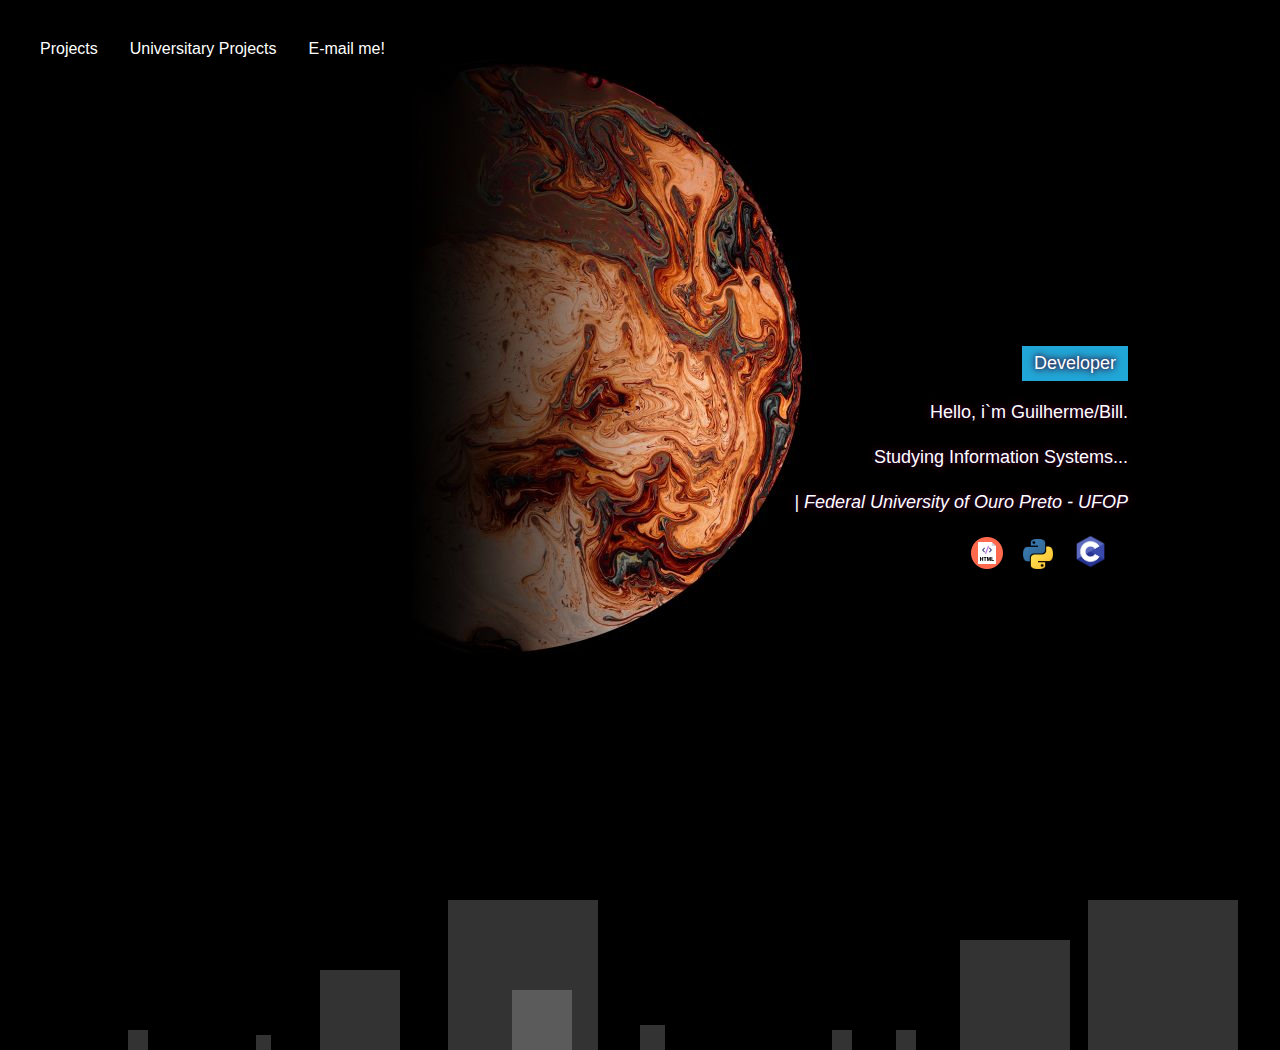
<file: index.html>
<!DOCTYPE html>
<html lang="en">
<head>
	<meta charset="utf-8">
	<meta name="viewport" content="width=device-width, initial-scale=1.0">
	<title>/| yksh.dev</title>
	<link rel = "icon" href ="images/icon.png" type = "image/x-icon">
	<link rel="stylesheet" type="text/css" href="./css/style.css">
</head>

<!-------------------------------------------------------------------------->

<body>

	<header>
		<div class="dropdown">
			<button class="dropbtn">Projects</button>
			<div class="dropdown-content">
			  <a href="https://github.com/devYaksha">Github Repositories</a>
			</div>
		  </div> 						<!--Dropdown buttons-->

		  <div class="dropdown">
			<button class="dropbtn">Universitary Projects</button>
			<div class="dropdown-content">
			  <a href="pdfs/Ia.pdf">Anxiety and Depression Diagnosis by AI</a>
			  <a href="pdfs/Iot.pdf">A review of Internet of Things (IoT)</a>
			</div>
		  </div> 

		  <div class="dropdown">
			<button class="dropbtn">E-mail me!</button>
			<div class="dropdown-content">
				<input id="email" type="email" inputmode="email">
				<input id="email-submit" type="submit" value="Send! :P" >
			</div>
		  </div> 

	</header>

		
<!-------------------------------------------------------------------------->

		<section id="about-me">
			<div class="container">
				<section class="animation">
					<div class="first"><div>Developer</div></div>
					<div class="second"><div>Desenvolvedor</div></div>	<!--Letters animation-->
					<div class="third"><div>デベロッパー</div></div>
				  </section></div>
			
			<p>Hello, i`m Guilherme/Bill.</p>
            <p>Studying Information Systems...</p>
            <cite><a href="https://www.ufop.br/noticias/institucional/ufop-entre-50-melhores-da-america-latina">| Federal University of Ouro Preto - UFOP</a> </cite>
			<p><a href="https://en.wikipedia.org/wiki/HTML"><img src="./images/html-flat.png" width="32">&nbsp &nbsp
			<img src="./images/pythonLogo.webp" width="30">&nbsp &nbsp
			<img src="./images/cLogo.webp" width="35"> &nbsp &nbsp 
			</a></p>

			
		</section>

<!-------------------------------------------------------------------------->

		<div id="animation-squares">
			<ul class="circles">
					<li></li>
					<li></li>
					<li></li>
					<li></li>
					<li></li>
					<li></li>
					<li></li>
					<li></li>
					<li></li>
					<li></li>
			</ul>
	</div >

<!-------------------------------------------------------------------------->


</body>
</file>
<file: css/style.css>
.animation {
  height:35px;
  overflow:hidden;
  margin-left: 1rem;
}

.animation > div > div {
  padding: 0.25rem 0.75rem;
  height:2.81rem;
  margin-bottom: 2.81rem;
  display:inline-block;
}

.animation div:first-child {
  animation: text-animation 8s infinite;
}

.first div {
  background-color:#20a7d8;
}
.second div {
  background-color:#CD921E;
}
.third div {
  background-color:#c10528;
}

@keyframes text-animation {
  0% {margin-top: 0;}
  10% {margin-top: 0;}
  20% {margin-top: -5.62rem;}
  30% {margin-top: -5.62rem;}
  40% {margin-top: -11.24rem;}
  60% {margin-top: -11.24rem;}
  70% {margin-top: -5.62rem;}
  80% {margin-top: -5.62rem;}
  90% {margin-top: 0;}
  100% {margin-top: 0;}
}


.circles{
  top: 0;
  left: 0;
  width: 100%;
  height: 100%;
  overflow: hidden;
}

.circles li{
  position: absolute;
  display: block;
  list-style: none;
  width: 20px;
  height: 20px;
  background: rgba(255, 255, 255, 0.2);
  animation: animate 25s linear infinite;
  bottom: -150px;
  
}

.circles li:nth-child(1){
  left: 25%;
  width: 80px;
  height: 80px;
  animation-delay: 0s;
}


.circles li:nth-child(2){
  left: 10%;
  width: 20px;
  height: 20px;
  animation-delay: 2s;
  animation-duration: 12s;
}

.circles li:nth-child(3){
  left: 70%;
  width: 20px;
  height: 20px;
  animation-delay: 4s;
}

.circles li:nth-child(4){
  left: 40%;
  width: 60px;
  height: 60px;
  animation-delay: 0s;
  animation-duration: 18s;
}

.circles li:nth-child(5){
  left: 65%;
  width: 20px;
  height: 20px;
  animation-delay: 0s;
}

.circles li:nth-child(6){
  left: 75%;
  width: 110px;
  height: 110px;
  animation-delay: 3s;
}

.circles li:nth-child(7){
  left: 35%;
  width: 150px;
  height: 150px;
  animation-delay: 7s;
}

.circles li:nth-child(8){
  left: 50%;
  width: 25px;
  height: 25px;
  animation-delay: 15s;
  animation-duration: 45s;
}

.circles li:nth-child(9){
  left: 20%;
  width: 15px;
  height: 15px;
  animation-delay: 2s;
  animation-duration: 35s;
}

.circles li:nth-child(10){
  left: 85%;
  width: 150px;
  height: 150px;
  animation-delay: 0s;
  animation-duration: 11s;
}



@keyframes animate {

  0%{
      transform: translateY(0) rotate(0deg);
      opacity: 1;
      border-radius: 0;
  }

  100%{
      transform: translateY(-1000px) rotate(720deg);
      opacity: 0;
      border-radius: 50%;
  }

}

/* Definições gerais */
body {
    font-family: 'Segoe UI', Tahoma, Geneva, Verdana, sans-serif;
    font-size: 18px;
    line-height: 1.5;
    margin: 100;
    padding: 0;
    background-image: url(../images/background.jpg);
    background-size: contain;
    background-repeat: no-repeat;
    background-color: black;

    
  

  }

  
  
   /* Dropdown Button */
.dropbtn {
  background-color: #000000;
  color: white;
  padding: 16px;
    font-size: 16px;
    border: none;
  }
  
  /* The container <div> - needed to position the dropdown content */
  .dropdown {
    position: relative;
    display: inline-block;
  }
  
  /* Dropdown Content (Hidden by Default) */
  .dropdown-content {
  display: none;
    position: absolute;
    background-color: #000000;
    min-width: 160px;
    box-shadow: 0px 8px 16px 0px rgba(0,0,0,0.2);
    z-index: 1;
  }
  
  /* Links inside the dropdown */
  .dropdown-content a {
  color: rgb(255, 255, 255);
  padding: 12px 16px;
  font-size: 13px;
  text-align: center;
  text-decoration: none;
    display: block;
  }
  
  /* Change color of dropdown links on hover */
  .dropdown-content a:hover {background-color: #6b6666;}
  
  /* Show the dropdown menu on hover */
  .dropdown:hover .dropdown-content {display: block;}
  
  /* Change the background color of the dropdown button when the dropdown content is shown */
  .dropdown:hover .dropbtn {background-color: #292929;} 


  #about-me{
    
    text-align: right;
    color: #ffffff;
    text-shadow: 0 0 10px rgb(104, 6, 6), 0 0 5px #09095e;
    margin: 7rem auto;
    padding: 9rem;

  }

#email-submit{
  background-color: whitesmoke;
  align-items: center;
  margin-left: 40px;

}
  
  a {
    text-decoration: none;
    color: #ffffff;

  }
  
  a:hover {
    color: gray;
  }
  
  /* Estilos do cabeçalho */
  header {
    background-color: black;
    padding: 1rem;
    display: flex;
    justify-content: space-between;
    align-items: left;
    position: sticky;
    top: 0;
    width: fit-content;
    
  }
  
  nav ul {
    list-style: none;
    display: flex;
    justify-content: space-between;
    margin: 0;
    padding: 0;
  }
  
  nav li {
    margin: 0 1rem;
  }
  
  
 
 
.context {
  width: 100%;
  position: absolute;
  top:50vh;
  
}

.context h1{
  text-align: center;
  color: #fff;
  font-size: 50px;
}
</file>
